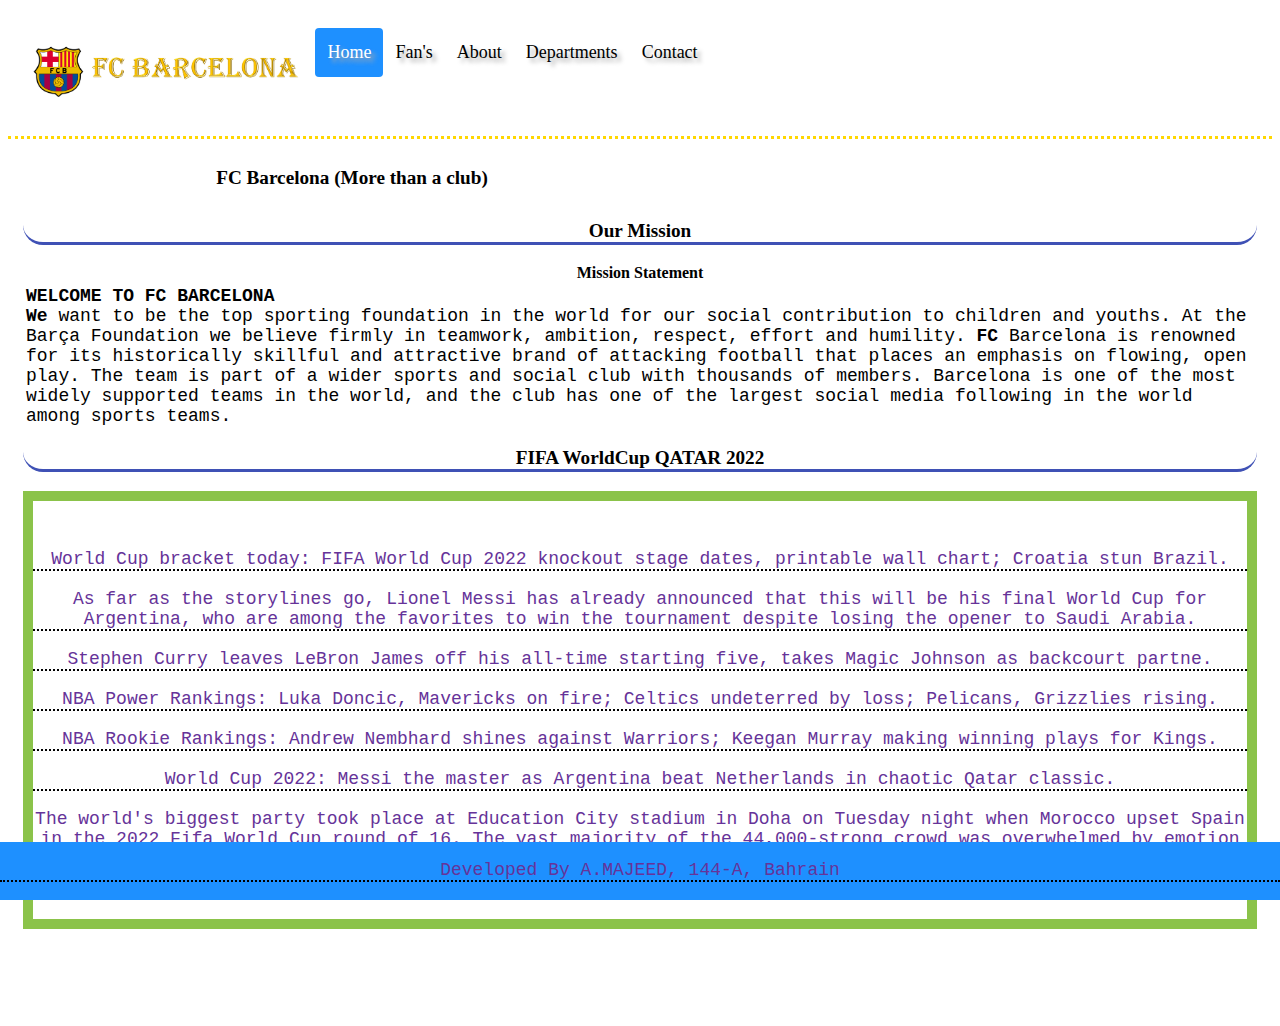
<file: index.html>
<!DOCTYPE html>
<html lang = "en">
<head>
<title>Home Page</title>
 <link rel="stylesheet" href="style.css">
  <link rel="stylesheet" href="responsive.css">
</head>
<body>
<div class="header">
  <a href="index.html" class="logo"><img src = "img/logo.png" alt = "logo" style = "height:60px;></a>
  <div class="header-right">
    <a class="active" href="#home">Home</a>
	<a href="fans.html">Fan's </a>
	 <a href="about.html">About</a>
	  <a  href="gallery.html">Departments</a>
    <a href="contact.html">Contact</a>


  </div>
</div>
<h1 class = "h3_head" style = "margin-left: -36pc;border:none;">FC Barcelona (More than a club)</h1>
<section class = "lr">
<div class = "left">
<h2 class = "h3_head">Our Mission</h2>
<table style="width:100%">
  <tr>
    <th>Mission Statement</th>

  </tr>
 <tr>
   <td  style = "font-size: 18px;
    font-family: monospace; text-align: left;">
	<b>WELCOME TO FC BARCELONA</b><br>
<b>We</b> want to be the top sporting foundation in the world for our social contribution to children and youths.
At the Barça Foundation we believe firmly in teamwork, ambition, respect, effort and humility.
<b>FC</b> Barcelona is renowned for its historically skillful and attractive brand of attacking football that places an emphasis on flowing, open play.
 The team is part of a wider sports and social club with thousands of members.
 Barcelona is one of the most widely supported teams in the world, and the club has one of the largest social media following in the world among sports teams.
  </td>
 </tr>
</table>
</div>

<div class = "right">
	<h3 class = "h3_head">FIFA WorldCup QATAR 2022</h3>
     <div class="marq" bgcolor = "grey" direction = "up" loop="" >

        <p>World Cup bracket today: FIFA World Cup 2022 knockout stage dates, printable wall chart; Croatia stun Brazil.</p>
		<p>As far as the storylines go, Lionel Messi has already announced that this will be his final World Cup for Argentina, who are among the favorites to win the tournament
			despite losing the opener to Saudi Arabia.</p>
		<p>Stephen Curry leaves LeBron James off his all-time starting five, takes Magic Johnson as backcourt partne.</p>
		<p>NBA Power Rankings: Luka Doncic, Mavericks on fire; Celtics undeterred by loss; Pelicans, Grizzlies rising.</p>
		<p>NBA Rookie Rankings: Andrew Nembhard shines against Warriors; Keegan Murray making winning plays for Kings.</p>
		<p>World Cup 2022: Messi the master as Argentina beat Netherlands in chaotic Qatar classic.</p>
		<p>The world's biggest party took place at Education City stadium in Doha on Tuesday night when Morocco upset Spain in the 2022 Fifa World Cup round of 16.
		The vast majority of the 44,000-strong crowd was overwhelmed by emotion after Morocco defender Achraf Hakimi sealed victory with a cheeky panenka penalty kick</p>

    </div>
</div>
</section>


<div class="footer">
  <p>Developed By A.MAJEED, 144-A, Bahrain</p>
</div>
</body>
</html>
</file>
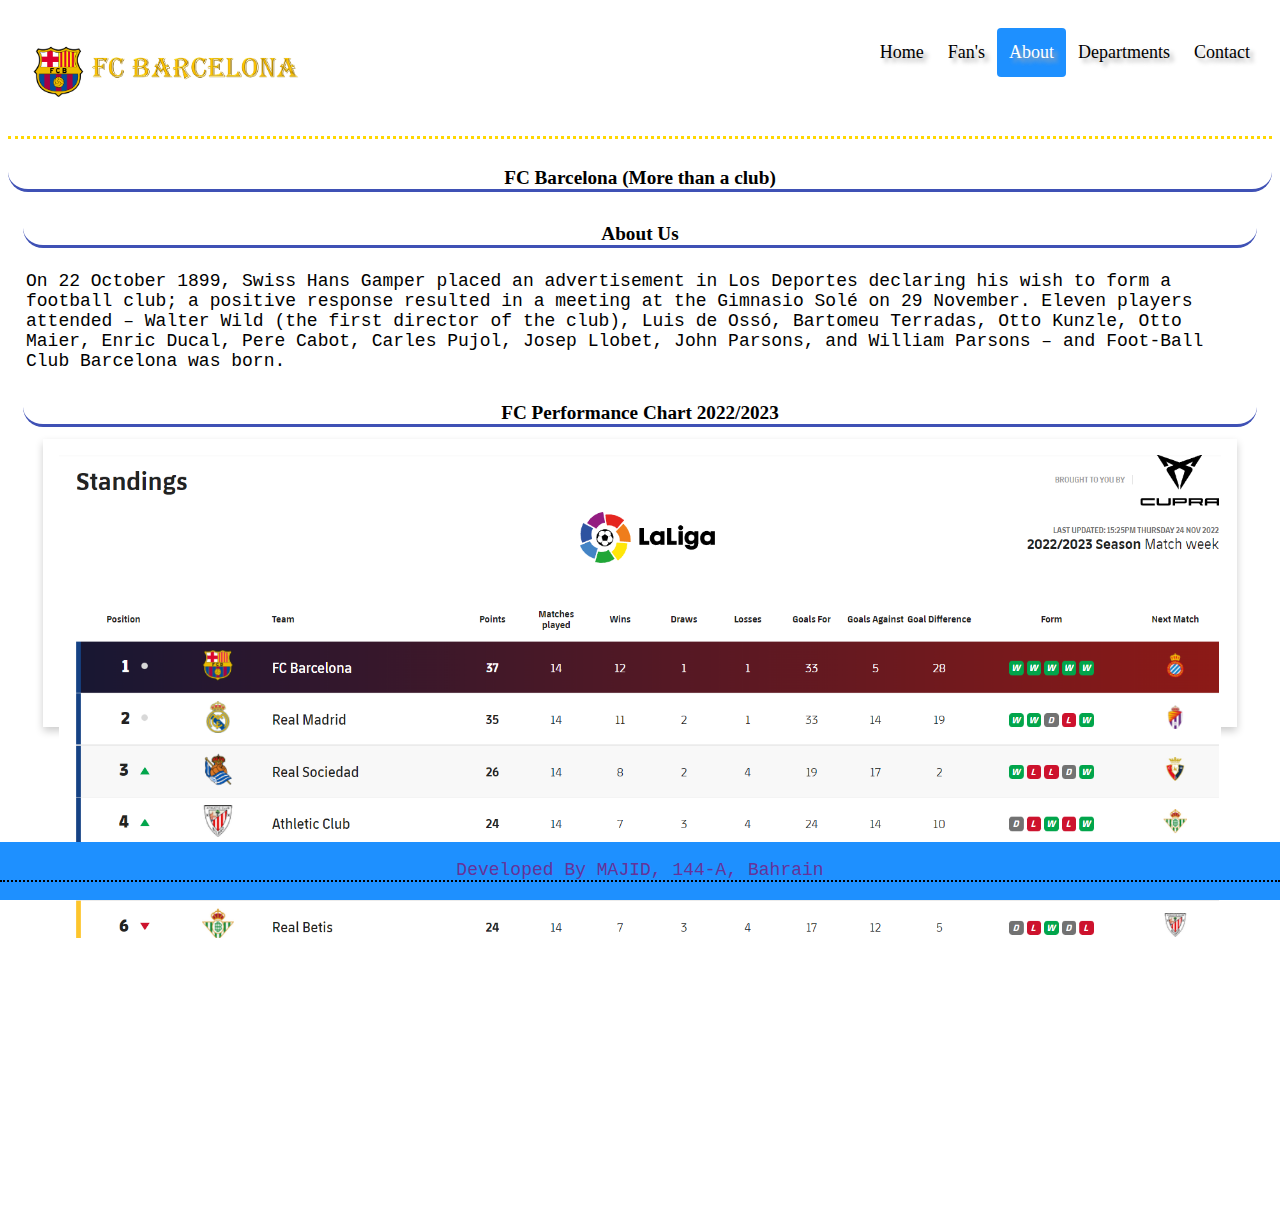
<file: about.html>
<!DOCTYPE html>
<html>
<head>
 <link rel="stylesheet" href="style.css">
</head>
<body>
<div class="header">
  <a href="index.html" class="logo"><img src = "img/logo.png" alt = "logo"  height = "60px"></a>
  <div class="header-right">
    <a  href="index.html">Home</a>
	<a href="fans.html">Fan's</a>
	 <a  class="active" href="about.html">About</a>
	  <a  href="gallery.html">Departments</a>
    <a href="contact.html">Contact</a>
   
	
  </div>
</div>
<h1 class = "h3_head">FC Barcelona (More than a club)</h1>
<section class = "lr">
<div class = "left" style="width:100%">
<h2 class = "h3_head">About Us</h2>
<table style="width:100%">
  <tr>
    <th></th>
  
  </tr>
 <tr>
   <td  style = "font-size: 18px;
    font-family: monospace;">
On 22 October 1899, Swiss Hans Gamper placed an advertisement in Los Deportes declaring his wish to form a football club; 
a positive response resulted in a meeting at the Gimnasio Solé on 29 November. Eleven players attended – Walter Wild (the first director of the club), 
Luis de Ossó, Bartomeu Terradas, 
Otto Kunzle, Otto Maier, Enric Ducal, Pere Cabot, Carles Pujol, Josep Llobet, John Parsons, and William Parsons – and Foot-Ball Club Barcelona was born.	

	</td>
 </tr>
</table>

<h1 class = "h3_head" style = "color:black;">FC Performance Chart <b>2022/2023</b></h1>
<section class = "lr" style = "color:black; height :auto;     padding-bottom: 30pc;">
<div style="width:100%">

<div class="row">
  <div class="column" style = "width: 100%;">
    <div class="card"><img src = "img/about.png" style  = "    width: 100%; height: auto;">
	
	</div>
  </div>
</div>

</section>



<div class="footer">
  <p>Developed By MAJID, 144-A, Bahrain</p>
</div>
</body>
</html>
</file>
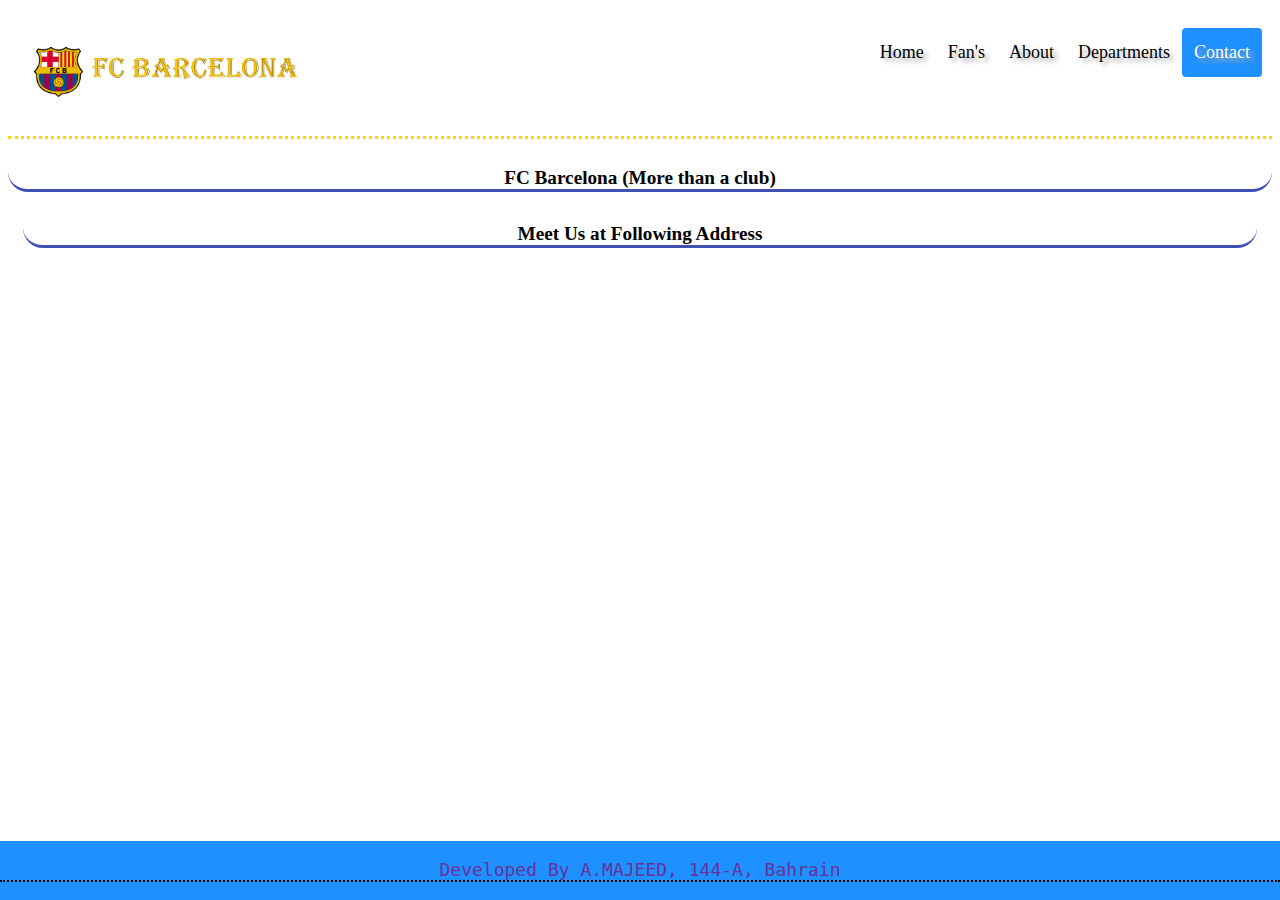
<file: contact.html>
<!DOCTYPE html>
<html>
<head>
 <link rel="stylesheet" href="style.css">
</head>
<body>
<div class="header">
  <a href="index.html" class="logo"><img src = "img/logo.png" alt = "logo"  height = "60px"></a>
  <div class="header-right">
    <a  href="index.html">Home</a>
	<a href="fans.html">Fan's</a>
	 <a href="about.html">About</a>
	  <a  href="gallery.html">Departments</a>
    <a class="active" href="contact.html">Contact</a>


  </div>
</div>
<h1 class = "h3_head">FC Barcelona (More than a club)</h1>
<section class = "lr" style = "padding-bottom: 10pc;">
<div class = "left" style="width:100%">
<h2 class = "h3_head">Meet Us at Following Address</h2>
<address style = "    text-align: center;font-size: 20px;
    font-family: cursive;">


<div style="width: 100%"><iframe src="https://www.google.com/maps/embed?pb=!1m18!1m12!1m3!1d95780.6243159463!2d2.1401890999999997!3d41.392667949999996!2m3!1f0!2f0!3f0!3m2!1i1024!2i768!4f13.1!3m3!1m2!1s0x12a49816718e30e5%3A0x44b0fb3d4f47660a!2sBarcelona%2C%20Spain!5e0!3m2!1sen!2s!4v1670660962035!5m2!1sen!2s" width="100%" height="450" style="border:0;" allowfullscreen="" loading="lazy" referrerpolicy="no-referrer-when-downgrade"></iframe>

</address>

</div>

</section>



<div class="footer">
  <p>Developed By A.MAJEED, 144-A, Bahrain</p>
</div>
</body>
</html>
</file>
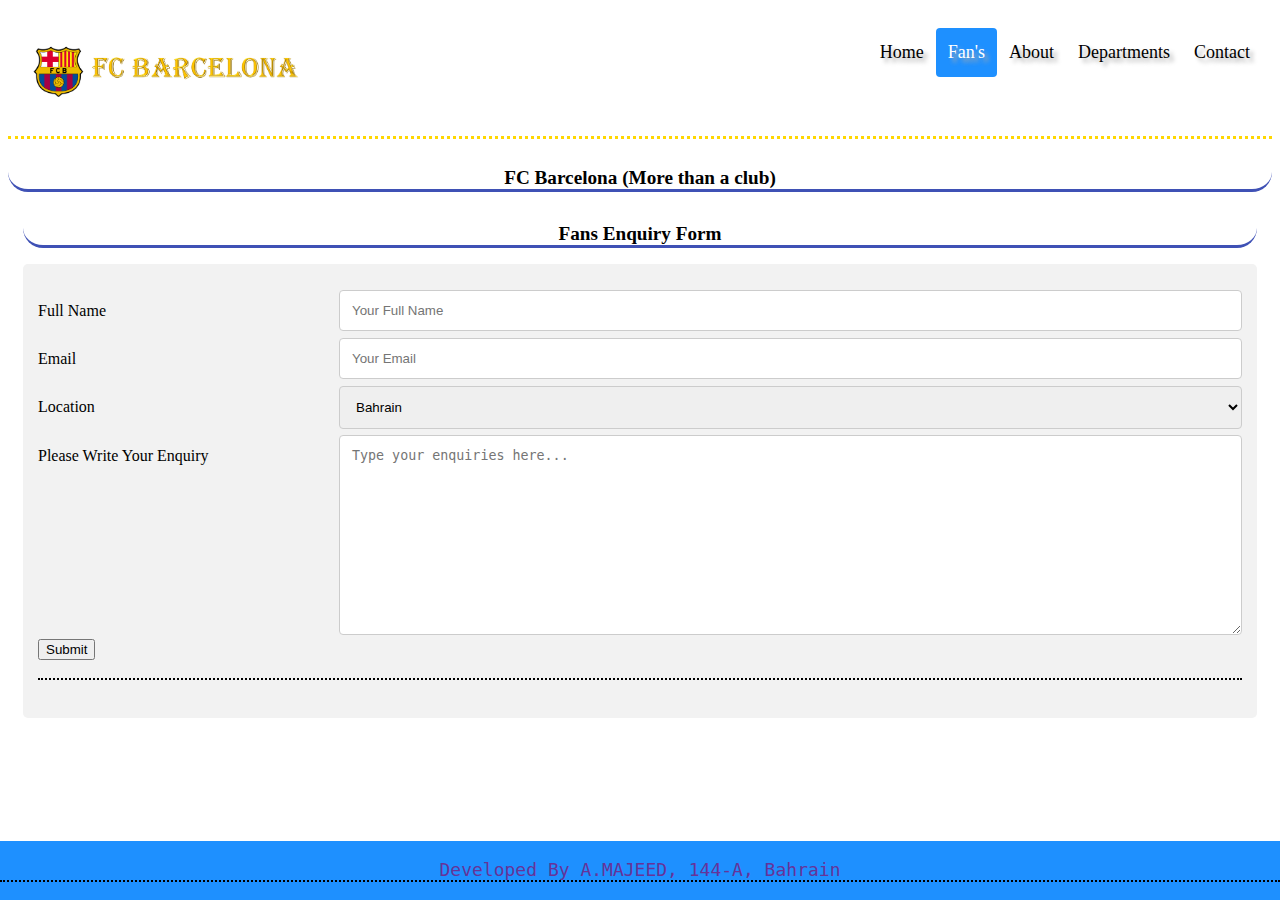
<file: fans.html>
<!DOCTYPE html>
<html>
<head>
 <link rel="stylesheet" href="style.css">

</head>
<body>
<div class="header">
  <a href="index.html" class="logo"><img src = "img/logo.png" alt = "logo"  height = "60px"></a>
  <div class="header-right">
    <a  href="index.html">Home</a>
	<a class="active" href="fans.html">Fan's</a>
	 <a href="about.html">About</a>
	  <a  href="gallery.html">Departments</a>
    <a href="contact.html">Contact</a>


  </div>
</div>
<h1 class = "h3_head">FC Barcelona (More than a club)</h1>
<section class = "lr" style  = "    margin-bottom: 5pc;">
<div class = "left" style="width:100%">
<h2 class = "h3_head">Fans Enquiry Form</h2>
<div class="container">
  <form method = "post" action="" onsubmit="return validateForm()" name="myForm" id = "myForm">
    <div class="row">
      <div class="col-25">
        <label for="fname">Full Name</label>
      </div>
      <div class="col-75">
        <input type="text" id="fname" name="fullname" placeholder="Your Full Name">
      </div>
    </div>
    <div class="row">
      <div class="col-25">
        <label for="email">Email</label>
      </div>
      <div class="col-75">
        <input type="email" id="email" name="email" placeholder="Your Email">
      </div>
    </div>
    <div class="row">
      <div class="col-25">
        <label for="country">Location</label>
      </div>
      <div class="col-75">
        <select id="country" name="country" >
          <option value="australia">Bahrain</option>
          <option value="canada">Spain</option>
          <option value="USA">USA</option>
		   <option value="Germany">Germany</option>
		    <option value="U.A.E">U.A.E</option>
        </select>
      </div>
    </div>
    <div class="row">
      <div class="col-25">
        <label for="subject">Please Write Your Enquiry</label>
      </div>
      <div class="col-75">
        <textarea id="subject" name="subject" placeholder="Type your enquiries here..." style="height:200px"></textarea>
      </div>
    </div>
    <div class="row">
      <button  value="Submit" onclick = "display('myForm')" >Submit</button>
	  <p id="demo"></p>
    </div>
  </form>
</div>
</div>

</section>



<div class="footer">
  <p>Developed By A.MAJEED, 144-A, Bahrain</p>
</div>
<script>
function validateForm() {
  var x = document.forms["myForm"]["fname"].value;
  var y = document.forms["myForm"]["email"].value;
  var z = document.forms["myForm"]["country"].value;
  var w = document.forms["myForm"]["subject"].value;
  if (x == "" || y == "" || z == "" || w == "" ) {
    alert("Please Enter the Values");
    return false;
  }
}

function display(myForm)
{
 var myWindow = window.open("", "MsgWindow", "width=500,height=400");
  myWindow.document.write("<h1>Congratulation...!!!</h1>");

   var name = document.forms["myForm"]["fname"].value;
    var email = document.forms["myForm"]["email"].value;
	 var country = document.forms["myForm"]["country"].value;
	  var subject = document.forms["myForm"]["subject"].value;
          myWindow.document.write("<h2>Your Name: </h2>", name, "<br>", "<h2>Your Email: </h2>", email, "<br>", "<h2>Your are From: </h2>",country , "<br>", "<h2>Your Detail Enquiry: </h2>", subject);


}
</script>
</body>
</html>
</file>
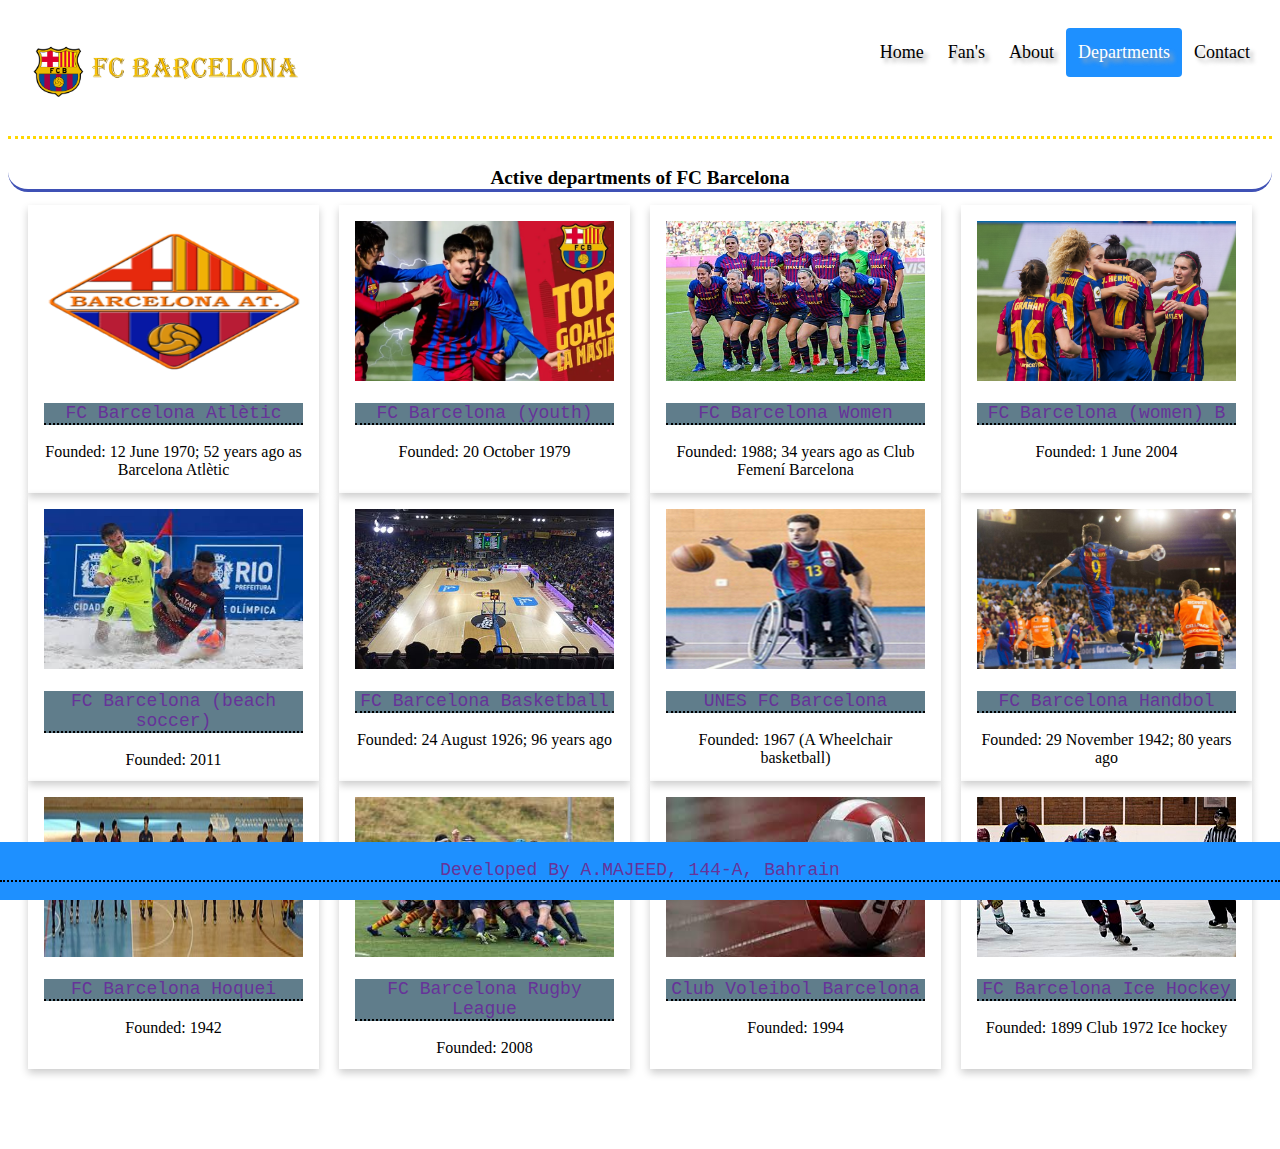
<file: gallery.html>
<!DOCTYPE html>
<html>
<head>
 <link rel="stylesheet" href="style.css">

 </head>
<div class="header">
  <a href="index.html" class="logo"><img src = "img/logo.png" alt = "logo"  height = "60px"></a>
  <div class="header-right">
    <a  href="index.html">Home</a>
	<a href="fans.html">Fan's</a>
	 <a href="about.html">About</a>
	  <a  class="active" href="gallery.html">Departments</a>
    <a href="contact.html">Contact</a>


  </div>
</div>

<h1 class = "h3_head" style = "color:black;">Active departments of FC Barcelona</h1>
<section class = "lr" style = "color:black; height :auto; margin-bottom: 5pc;">
<div class = "left" style="width:100%">

<div class="row">
  <div class="column">
    <div class="card"><img src = "img/Barcelona_Atlético.png" style  = "    width: 100%; height: 10pc;">
	<p style = "background: #607D8B;">FC Barcelona Atlètic </p>
	<span>Founded: 12 June 1970; 52 years ago
as Barcelona Atlètic</span>
	</div>
  </div>
 <div class="column">
    <div class="card"><img src = "img/2.png" style  = "    width: 100%; height: 10pc;">
	<p style = "background: #607D8B;">FC Barcelona (youth)</p>
	<span>Founded: 20 October 1979</span>
	</div>
  </div>
  <div class="column">
    <div class="card"><img src = "img/3.jpg" style  = "    width: 100%;  height: 10pc;">
	<p style = "background: #607D8B;">FC Barcelona Women</p>
	<span>Founded: 1988; 34 years ago
as Club Femení Barcelona</span>

	</div>
  </div>
    <div class="column">
    <div class="card"><img src = "img/4.jpg" style  = "    width: 100%; height: 10pc;">
	<p style = "background: #607D8B;">FC Barcelona (women) B</p>
	<span>Founded: 1 June 2004</span>
	</div>
  </div>

  <div class="column">
    <div class="card"><img src = "img/5.jpg" style  = "    width: 100%; height: 10pc;">
	<p style = "background: #607D8B;">FC Barcelona (beach soccer)</p>
	<span>Founded: 2011</span>
	</div>
  </div>

  <div class="column">
    <div class="card"><img src = "img/6.jpg" style  = "    width: 100%; height: 10pc;">
	<p style = "background: #607D8B;">FC Barcelona Basketball</p>
	<span>Founded: 24 August 1926; 96 years ago</span>
	</div>
  </div>

  <div class="column">
    <div class="card"><img src = "img/7.jpg" style  = "    width: 100%; height: 10pc;">
	<p style = "background: #607D8B;">UNES FC Barcelona</p>
	<span>Founded: 1967 (A  Wheelchair basketball)</span>
	</div>
  </div>

  <div class="column">
    <div class="card"><img src = "img/8.jpg" style  = "    width: 100%; height: 10pc;">
	<p style = "background: #607D8B;">FC Barcelona Handbol</p>
	<span>Founded: 	29 November 1942; 80 years ago</span>
	</div>
  </div>

  <div class="column">
    <div class="card"><img src = "img/9.jpg" style  = "    width: 100%; height: 10pc;">
	<p style = "background: #607D8B;">FC Barcelona Hoquei</p>
	<span>Founded: 1942</span>
	</div>
  </div>

  <div class="column">
    <div class="card"><img src = "img/10.jfif" style  = "    width: 100%; height: 10pc;">
	<p style = "background: #607D8B;">FC Barcelona Rugby League</p>
	<span>Founded: 2008</span>
	</div>
  </div>

  <div class="column">
    <div class="card"><img src = "img/11.jpg" style  = "    width: 100%; height: 10pc;">
	<p style = "background: #607D8B;">Club Voleibol Barcelona</p>
	<span>Founded: 1994</span>
	</div>
  </div>

  <div class="column">
    <div class="card"><img src = "img/12.jpg" style  = "    width: 100%; height: 10pc;">
	<p style = "background: #607D8B;">FC Barcelona Ice Hockey</p>
	<span>Founded: 1899 Club
1972 Ice hockey</span>
	</div>
  </div>

</div>
</div>

</section>



<div class="footer">
  <p>Developed By A.MAJEED, 144-A, Bahrain</p>
</div>
</body>
</html>
</file>
<file: style.css>
.header {
  font-family: 'Tangerine', serif;
  font-size: 48px;
  text-shadow: 4px 4px 4px #aaa;
}
/* Style the header with a grey background and some padding */
.header {
      overflow: hidden;
    background-color: white;
    padding: 20px 10px;
    border-bottom: 3px dotted gold;
}

/* Style the header links */
.header a {
  float: left;
  color: black;
  text-align: center;
  padding: 12px;
  text-decoration: none;
  font-size: 18px;
  line-height: 25px;
  border-radius: 4px;
}

/* Style the logo link (notice that we set the same value of line-height and font-size to prevent the header to increase when the font gets bigger */
.header a.logo {
  font-size: 25px;
  font-weight: bold;
  color: #607D8B;
  font-style:italic;
  
}



/* Style the active/current link*/
.header a.active {
  background-color: dodgerblue;
  color: white;
}

/* Float the link section to the right */
.header-right {
  float: right;
}

/* Add media queries for responsiveness - when the screen is 500px wide or less, stack the links on top of each other */
@media screen and (max-width: 500px) {
  .header a {
    float: none;
    display: block;
    text-align: left;
  }
  .header-right {
    float: none;
  }
}

.lr
{
	padding-left:15px;
	padding-right:15px;
}
.lr .left
{
	width:60%;
}
.lr .right
{
	float:right;
	width:40%;
	position: relative;
   margin-top: -19pc;
   margin-bottom: 5pc;
}
.h3_head
{
	border-bottom: 3px solid #3F51B5;
   
    text-align: center;
    font-size: larger;
    border-bottom-left-radius: 20px;
    border-bottom-right-radius: 20px;
    font-family: cursive;
	padding-top: 15px;
}
p
{
color: rebeccapurple;
    font-family: monospace;
    font-size: 18px;
    text-align: center;	
	    border-bottom: 2px dotted black;
}

  .marq { 
        padding-top:30px; 
        padding-bottom:30px; 
		border: 10px solid #8BC34A;
    } 
	.footer {
  position: fixed;
  left: 0;
  bottom: 0;
  width: 100%;
  background-color: dodgerblue;
  color: white;
  text-align: center;
}

/* Style inputs, select elements and textareas */
input[type=text],[type=email], select, textarea{
  width: 100%;
  padding: 12px;
  border: 1px solid #ccc;
  border-radius: 4px;
  box-sizing: border-box;
  resize: vertical;
}

/* Style the label to display next to the inputs */
label {
  padding: 12px 12px 12px 0;
  display: inline-block;
}

/* Style the submit button */
input[type=submit] {
  background-color: #4CAF50;
  color: white;
  padding: 12px 20px;
  border: none;
  border-radius: 4px;
  cursor: pointer;
  float: right;
}

/* Style the container */
.container {
  border-radius: 5px;
  background-color: #f2f2f2;
  padding: 20px;
}

/* Floating column for labels: 25% width */
.col-25 {
  float: left;
  width: 25%;
  margin-top: 6px;
}

/* Floating column for inputs: 75% width */
.col-75 {
  float: left;
  width: 75%;
  margin-top: 6px;
}

/* Clear floats after the columns */
.row:after {
  content: "";
  display: table;
  clear: both;
}

/* Responsive layout - when the screen is less than 600px wide, make the two columns stack on top of each other instead of next to each other */
@media screen and (max-width: 600px) {
  .col-25, .col-75, input[type=submit] {
    width: 100%;
    margin-top: 0;
  }
}

* {
  box-sizing: border-box;
}


/* Float four columns side by side */
.column {
  float: left;
  width: 25%;
  padding: 0 10px;
}

/* Remove extra left and right margins, due to padding in columns */
.row {margin: 0 -5px;}

/* Clear floats after the columns */
.row:after {
  content: "";
  display: table;
  clear: both;
}

/* Style the counter cards */
.card {
  box-shadow: 0 4px 8px 0 rgba(0, 0, 0, 0.2); /* this adds the "card" effect */
  padding: 16px;
  text-align: center;
    height: 18pc;
}
</file>
<file: responsive.css>
/* Responsive columns - one column layout (vertical) on small screens */
@media screen and (min-width: 600px) {
  .column {
    width: 100%;
    display: block;
    margin-bottom: 20px;
  }
  .lr .right {
    float: left;
    width: 100%;
    position: relative;
    margin-top: -1pc;
    margin-bottom: 5pc;
}
.lr .left {
    width: 100%;
}
}
</file>
